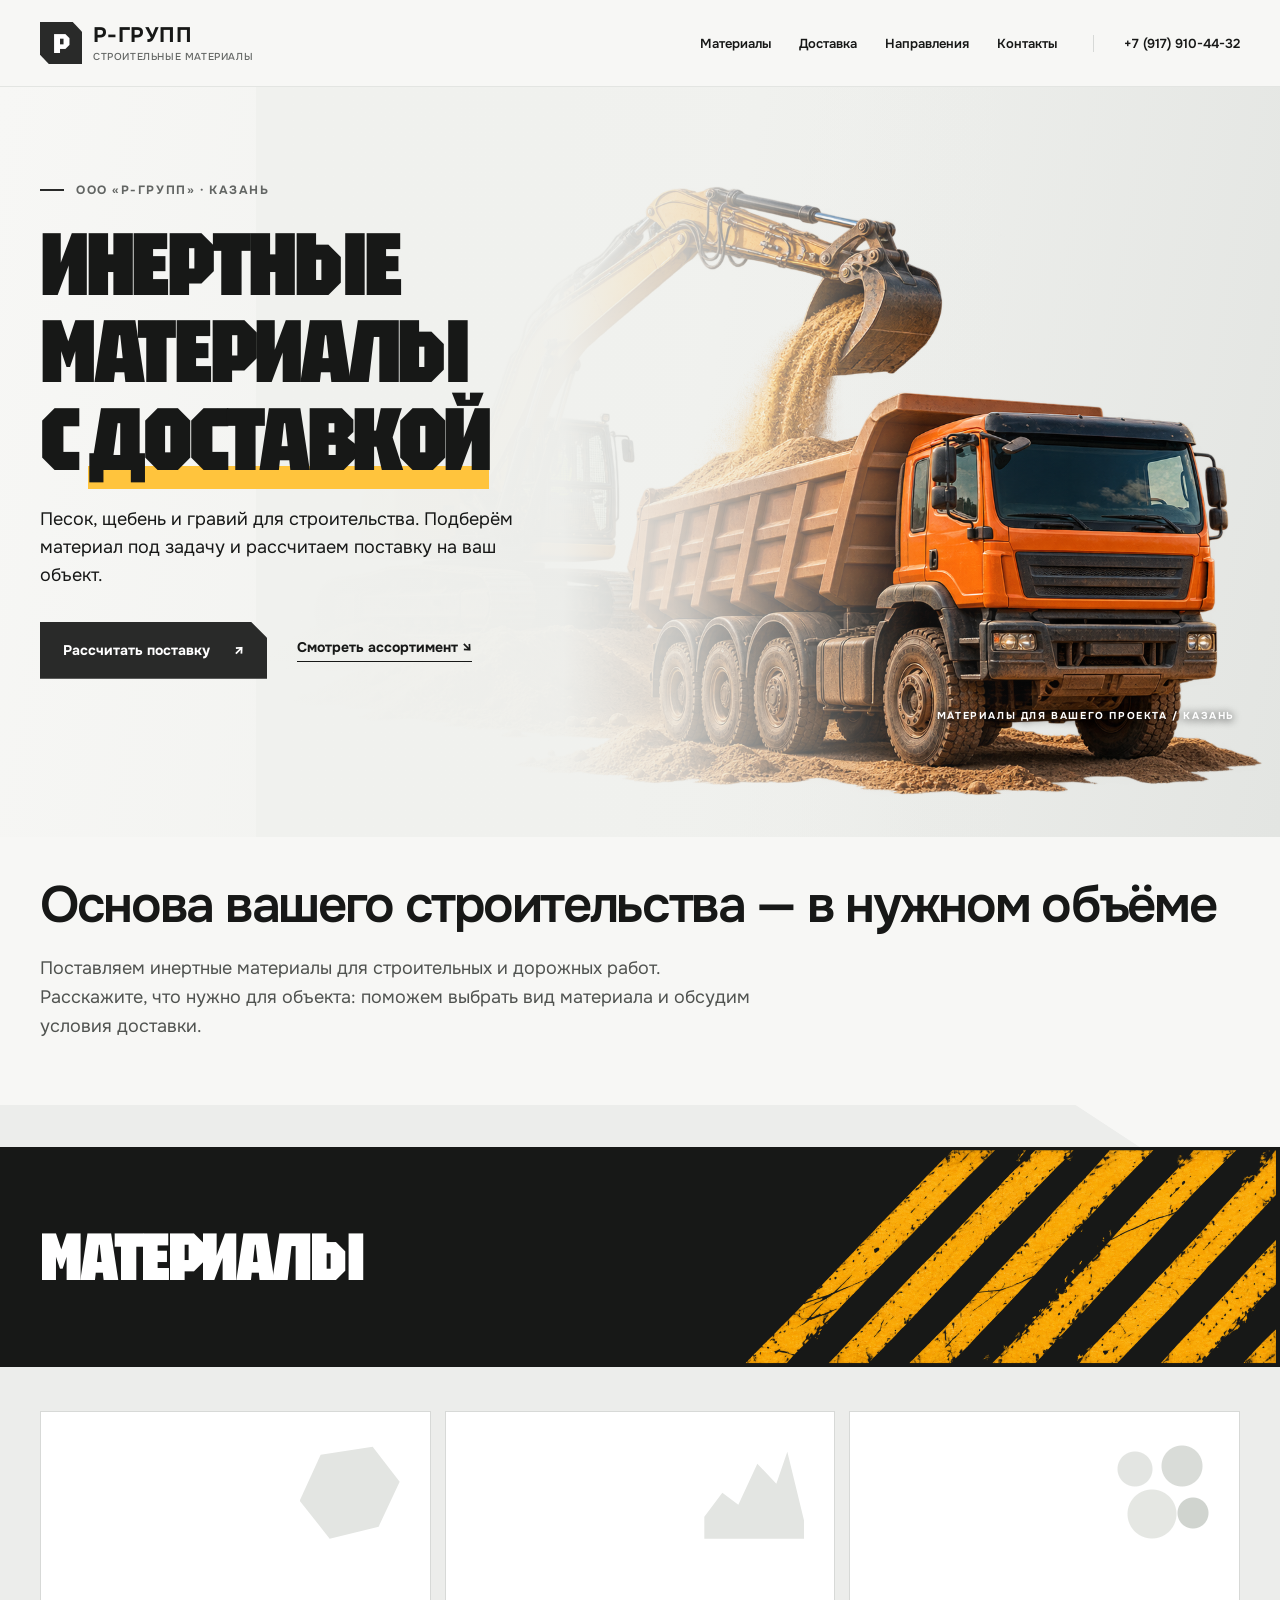
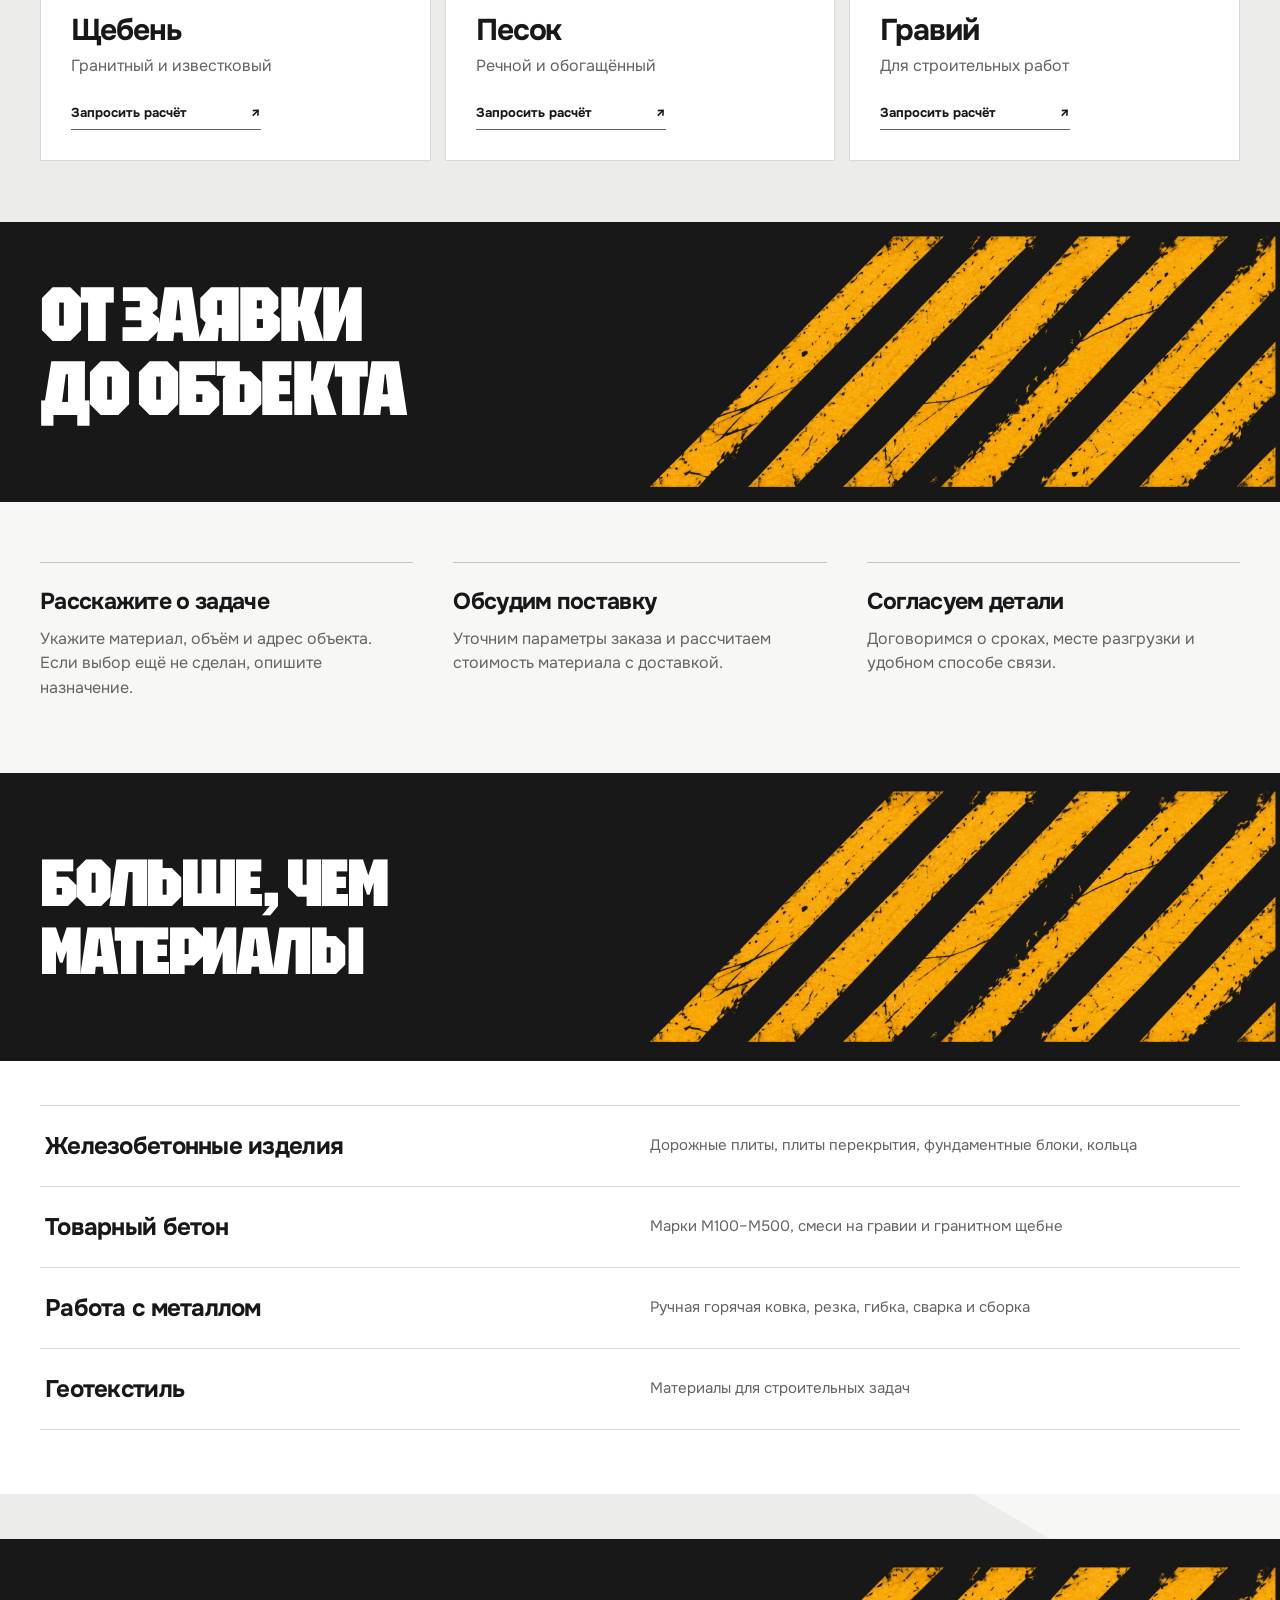
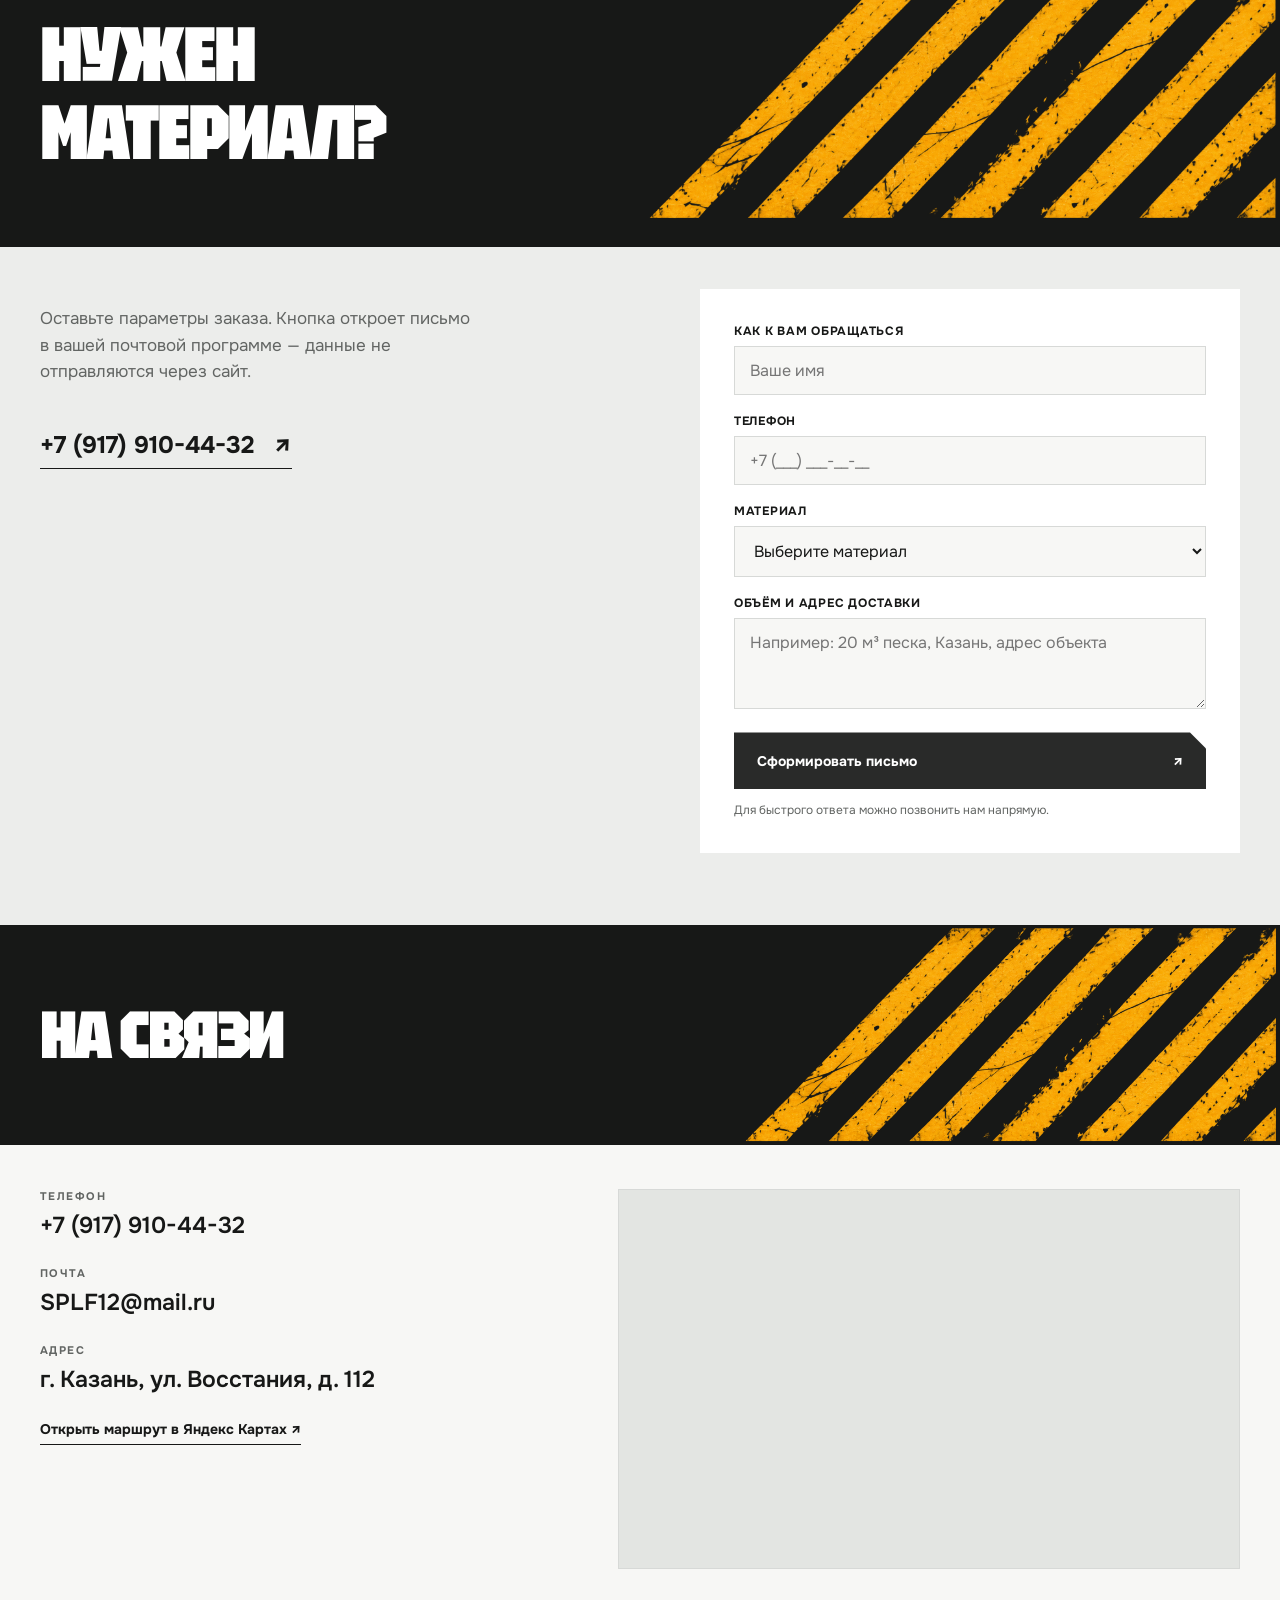
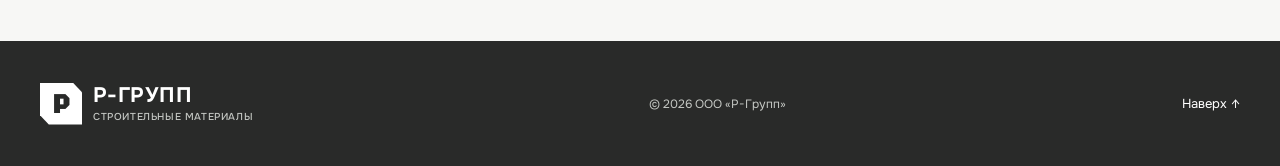
<file: index.html>
<!doctype html>
<html lang="ru">
<head>
  <meta charset="utf-8">
  <meta name="viewport" content="width=device-width, initial-scale=1">
  <meta name="theme-color" content="#f7f7f5">
  <meta name="description" content="Поставка песка, щебня и гравия с доставкой по Казани. ООО «Р-Групп»: подбор материала и расчёт поставки под вашу задачу.">
  <title>Инертные материалы с доставкой в Казани — Р-Групп</title>
  <link rel="preconnect" href="https://fonts.googleapis.com">
  <link rel="preconnect" href="https://fonts.gstatic.com" crossorigin>
  <link href="https://fonts.googleapis.com/css2?family=Onest:wght@400;500;600;700&family=Tektur:wdth,wght@75,900&display=swap" rel="stylesheet">
  <link rel="stylesheet" href="styles.css">
  <script src="script.js" defer></script>
</head>
<body>
  <a class="skip-link" href="#main">К содержанию</a>
  <header class="site-header" id="top">
    <div class="container header-inner">
      <a class="brand" href="#top" aria-label="Р-Групп — на главную"><span class="brand-symbol" aria-hidden="true">Р</span><span class="brand-word">Р-ГРУПП<small>Строительные материалы</small></span></a>
      <nav class="desktop-nav" aria-label="Основная навигация">
        <a href="#materials">Материалы</a><a href="#delivery">Доставка</a><a href="#directions">Направления</a><a href="#contacts">Контакты</a>
      </nav>
      <a class="header-phone" href="tel:+79179104432">+7 (917) 910-44-32</a>
      <button class="menu-button" type="button" aria-controls="mobile-nav" aria-expanded="false" aria-label="Открыть меню"><span></span><span></span><span></span></button>
    </div>
    <nav class="mobile-nav" id="mobile-nav" aria-label="Мобильная навигация" hidden>
      <a href="#materials">Материалы</a><a href="#delivery">Доставка</a><a href="#directions">Направления</a><a href="#contacts">Контакты</a><a href="tel:+79179104432">+7 (917) 910-44-32</a>
    </nav>
  </header>

  <main id="main">
    <section class="hero" aria-labelledby="hero-title">
      <div class="hero-copy container">
        <div class="eyebrow"><span class="eyebrow-line"></span> ООО «Р-ГРУПП» · КАЗАНЬ</div>
        <h1 id="hero-title">ИНЕРТНЫЕ<br>МАТЕРИАЛЫ<br>С <span class="signal-word">ДОСТАВКОЙ</span></h1>
        <p>Песок, щебень и гравий для строительства. Подберём материал под задачу и рассчитаем поставку на ваш объект.</p>
        <div class="hero-actions"><a class="button button-dark" href="#request">Рассчитать поставку <span aria-hidden="true">↗</span></a><a class="text-link" href="#materials">Смотреть ассортимент <span aria-hidden="true">↘</span></a></div>
      </div>
      <div class="hero-visual"><img src="assets/excavator-truck.png" alt="Экскаватор загружает песок в самосвал" fetchpriority="high"><div class="hero-image-caption">МАТЕРИАЛЫ ДЛЯ ВАШЕГО ПРОЕКТА / КАЗАНЬ</div></div>
      <div class="hero-edge" aria-hidden="true"></div>
    </section>

    <section class="intro section" aria-labelledby="intro-title">
      <div class="container intro-grid"><div><h2 id="intro-title" class="intro-heading">Основа вашего строительства — <span>в нужном объёме</span></h2><p class="intro-text">Поставляем инертные материалы для строительных и дорожных работ. Расскажите, что нужно для объекта: поможем выбрать вид материала и обсудим условия доставки.</p></div></div>
    </section>

    <section class="materials section" id="materials" aria-labelledby="materials-title">
      <div class="container"><div class="section-heading"><h2 id="materials-title">МАТЕРИАЛЫ</h2></div>
        <div class="material-grid">
          <article class="material-card"><div class="card-top"><span class="card-glyph card-glyph-stone" aria-hidden="true"></span></div><div><h3>Щебень</h3><p>Гранитный и известковый</p><a href="#request" data-material="Щебень">Запросить расчёт <span aria-hidden="true">↗</span></a></div></article>
          <article class="material-card"><div class="card-top"><span class="card-glyph card-glyph-sand" aria-hidden="true"></span></div><div><h3>Песок</h3><p>Речной и обогащённый</p><a href="#request" data-material="Песок">Запросить расчёт <span aria-hidden="true">↗</span></a></div></article>
          <article class="material-card"><div class="card-top"><span class="card-glyph card-glyph-gravel" aria-hidden="true"></span></div><div><h3>Гравий</h3><p>Для строительных работ</p><a href="#request" data-material="Гравий">Запросить расчёт <span aria-hidden="true">↗</span></a></div></article>
        </div>
      </div>
    </section>

    <section class="delivery section" id="delivery" aria-labelledby="delivery-title"><div class="dark-heading"><div class="container"><h2 id="delivery-title">ОТ ЗАЯВКИ<br>ДО ОБЪЕКТА</h2></div></div><div class="container"><div class="steps"><div class="step"><h3>Расскажите о задаче</h3><p>Укажите материал, объём и адрес объекта. Если выбор ещё не сделан, опишите назначение.</p></div><div class="step"><h3>Обсудим поставку</h3><p>Уточним параметры заказа и рассчитаем стоимость материала с доставкой.</p></div><div class="step"><h3>Согласуем детали</h3><p>Договоримся о сроках, месте разгрузки и удобном способе связи.</p></div></div></div></section>

    <section class="directions section" id="directions" aria-labelledby="directions-title"><div class="container"><div class="section-heading"><h2 id="directions-title">БОЛЬШЕ, ЧЕМ<br>МАТЕРИАЛЫ</h2></div><div class="directions-list"><div><h3>Железобетонные изделия</h3><p>Дорожные плиты, плиты перекрытия, фундаментные блоки, кольца</p></div><div><h3>Товарный бетон</h3><p>Марки М100–М500, смеси на гравии и гранитном щебне</p></div><div><h3>Работа с металлом</h3><p>Ручная горячая ковка, резка, гибка, сварка и сборка</p></div><div><h3>Геотекстиль</h3><p>Материалы для строительных задач</p></div></div></div></section>

    <section class="request-section section" id="request" aria-labelledby="request-title"><div class="container"><div class="section-heading"><h2 id="request-title">НУЖЕН<br>МАТЕРИАЛ?</h2></div><div class="request-grid"><div><p>Оставьте параметры заказа. Кнопка откроет письмо в вашей почтовой программе — данные не отправляются через сайт.</p><a class="request-phone" href="tel:+79179104432">+7 (917) 910-44-32 <span aria-hidden="true">↗</span></a></div><form id="request-form" class="request-form"><label for="name">Как к вам обращаться</label><input id="name" name="name" type="text" autocomplete="name" required placeholder="Ваше имя"><label for="phone">Телефон</label><input id="phone" name="phone" type="tel" autocomplete="tel" required inputmode="tel" placeholder="+7 (___) ___-__-__"><label for="material">Материал</label><select id="material" name="material" required><option value="">Выберите материал</option><option>Щебень</option><option>Песок</option><option>Гравий</option><option>Нужна консультация</option></select><label for="details">Объём и адрес доставки</label><textarea id="details" name="details" rows="3" placeholder="Например: 20 м³ песка, Казань, адрес объекта"></textarea><button type="submit" class="button button-dark">Сформировать письмо <span aria-hidden="true">↗</span></button><p class="form-note" id="form-status" role="status">Для быстрого ответа можно позвонить нам напрямую.</p></form></div></div></section>

    <section class="contacts section" id="contacts" aria-labelledby="contacts-title"><div class="container"><div class="section-heading"><h2 id="contacts-title">НА СВЯЗИ</h2></div><div class="contacts-grid"><div class="contact-details"><div><span>ТЕЛЕФОН</span><a href="tel:+79179104432">+7 (917) 910-44-32</a></div><div><span>ПОЧТА</span><a href="mailto:SPLF12@mail.ru">SPLF12@mail.ru</a></div><div><span>АДРЕС</span><address>г. Казань, ул. Восстания, д. 112</address></div><a class="map-link" href="https://yandex.ru/maps/?text=%D0%9A%D0%B0%D0%B7%D0%B0%D0%BD%D1%8C%2C%20%D1%83%D0%BB%D0%B8%D1%86%D0%B0%20%D0%92%D0%BE%D1%81%D1%81%D1%82%D0%B0%D0%BD%D0%B8%D1%8F%2C%20112" target="_blank" rel="noopener noreferrer">Открыть маршрут в Яндекс Картах ↗</a></div><div class="map-wrap"><iframe title="Карта: Казань, улица Восстания, 112" src="https://yandex.ru/map-widget/v1/?text=%D0%9A%D0%B0%D0%B7%D0%B0%D0%BD%D1%8C%2C%20%D1%83%D0%BB%D0%B8%D1%86%D0%B0%20%D0%92%D0%BE%D1%81%D1%81%D1%82%D0%B0%D0%BD%D0%B8%D1%8F%2C%20112&z=15" loading="lazy" referrerpolicy="no-referrer-when-downgrade"></iframe></div></div></div></section>
  </main>
  <footer class="footer"><div class="container footer-inner"><a class="brand brand-footer" href="#top"><span class="brand-symbol" aria-hidden="true">Р</span><span class="brand-word">Р-ГРУПП<small>Строительные материалы</small></span></a><span>© <span id="year">2026</span> ООО «Р-Групп»</span><a href="#top">Наверх ↑</a></div></footer>
</body>
</html>
</file>
<file: styles.css>
:root{--page:#f7f7f5;--white:#fff;--soft:#ecedeb;--soft-deep:#e3e5e2;--ink:#171817;--muted:#626563;--line:#d7d9d7;--accent:#ffc43d;--dark:#292a29;--font-display:'Tektur','Arial Narrow',sans-serif;--font-body:'Onest',Arial,sans-serif}
*{box-sizing:border-box}html{scroll-behavior:smooth}body{margin:0;color:var(--ink);background:var(--page);font-family:var(--font-body);-webkit-font-smoothing:antialiased}button,input,select,textarea{font:inherit}a{color:inherit}img{display:block;max-width:100%}.container{width:min(100% - 80px,1320px);margin-inline:auto}.skip-link{position:absolute;top:-100px;left:16px;z-index:50;padding:12px 16px;background:#fff}.skip-link:focus{top:12px}:focus-visible{outline:3px solid #292a29;outline-offset:4px}
.site-header{position:relative;z-index:10;background:rgba(247,247,245,.98);border-bottom:1px solid #e3e5e2}.header-inner{height:86px;display:flex;align-items:center;gap:36px}.brand{display:inline-flex;align-items:center;gap:11px;text-decoration:none;flex:none}.brand-symbol{display:grid;place-items:center;width:42px;height:42px;background:var(--dark);color:#fff;font:900 27px/1 var(--font-display);clip-path:polygon(0 0,78% 0,100% 23%,100% 100%,21% 100%,0 78%)}.brand-word{font:700 21px/1 var(--font-body);letter-spacing:.02em;white-space:nowrap}.brand-word small{display:block;margin-top:5px;color:var(--muted);font:500 10px/1.1 var(--font-body);letter-spacing:.06em;text-transform:uppercase}.desktop-nav{display:flex;gap:28px;align-items:center;margin-left:auto}.desktop-nav a,.header-phone{font-size:13px;font-weight:600;text-decoration:none;white-space:nowrap}.desktop-nav a:hover,.header-phone:hover,.text-link:hover,.map-link:hover{color:#292a29}.header-phone{border-left:1px solid var(--line);padding-left:30px}.menu-button,.mobile-nav{display:none}
.hero{position:relative;min-height:750px;overflow:hidden;background:linear-gradient(100deg,#f7f7f5 0%,#f0f1ee 54%,#e3e5e2 100%)}.hero-copy{position:relative;z-index:2;padding-top:95px;padding-bottom:150px}.eyebrow{margin:0;color:#626563;font-size:12px;line-height:1.4;font-weight:700;letter-spacing:.13em}.eyebrow{display:flex;align-items:center;gap:12px}.eyebrow-line{width:24px;height:2px;background:#292a29}.hero h1,.section-heading h2,.dark-heading h2,.request-section h2{font-family:var(--font-display);font-weight:900;font-variation-settings:'wdth' 75,'wght' 900;letter-spacing:-.038em;text-transform:uppercase}.hero h1{margin:22px 0 23px;font-size:clamp(56px,6.9vw,106px);line-height:.99}.hero h1 span{color:inherit;background:linear-gradient(transparent 74%,var(--accent) 74% 94%,transparent 94%);box-decoration-break:clone;-webkit-box-decoration-break:clone}.hero-copy>p{max-width:480px;margin:0;font-size:18px;line-height:1.55}.hero-actions{display:flex;align-items:center;gap:30px;margin-top:32px}.button{display:inline-flex;align-items:center;justify-content:space-between;gap:24px;min-height:57px;padding:16px 23px;text-decoration:none;border:0;cursor:pointer;font-size:14px;font-weight:700;transition:background .2s,transform .2s}.button:hover{transform:translateY(-2px)}.button-dark{background:var(--dark);color:#fff;clip-path:polygon(0 0,calc(100% - 16px) 0,100% 16px,100% 100%,0 100%)}.button-dark:hover{background:#414341}.text-link{font-size:14px;font-weight:700;text-decoration:none;border-bottom:1px solid;padding-bottom:5px}.hero-visual{position:absolute;z-index:1;right:0;top:0;width:59%;height:100%}.hero-visual:before{content:"";position:absolute;z-index:1;inset:0;background:linear-gradient(90deg,#f0f1ee 0%,rgba(240,241,238,.85) 13%,rgba(240,241,238,.05) 43%,rgba(240,241,238,0) 70%)}.hero-visual img{width:100%;height:100%;object-fit:cover;object-position:57% 53%}.hero-image-caption{position:absolute;z-index:2;right:45px;bottom:86px;color:#fff;font-size:10px;letter-spacing:.16em;font-weight:700;text-shadow:0 1px 8px #000}.hero-edge{position:absolute;z-index:3;bottom:-1px;left:0;right:0;height:95px;background:var(--page);clip-path:polygon(0 70%,52% 70%,58% 0,100% 0,100% 100%,0 100%)}
.section{padding:90px 0}.intro{padding-top:64px;padding-bottom:120px}.intro-grid{display:block}.intro-heading{margin:0;font-size:clamp(34px,4vw,60px);line-height:1.12;letter-spacing:-.045em;font-weight:600}.intro-heading span{color:inherit}.intro-text{max-width:710px;margin:27px 0 0;color:#505350;font-size:18px;line-height:1.6}
.materials{background:#ecedeb;clip-path:polygon(0 0,84% 0,89% 42px,100% 42px,100% 100%,0 100%);padding-top:114px;padding-bottom:126px}.section-heading{margin-bottom:44px}.section-heading h2{margin:0;font-size:clamp(44px,5.2vw,78px);line-height:1.02}.material-grid{display:grid;grid-template-columns:repeat(3,1fr);gap:14px}.material-card{min-height:350px;padding:27px 30px 30px;background:var(--white);display:flex;flex-direction:column;justify-content:space-between;border:1px solid #d7d9d7;transition:transform .2s,box-shadow .2s}.material-card:hover{transform:translateY(-4px);box-shadow:0 15px 30px rgba(41,42,41,.08)}.card-top{display:flex;justify-content:flex-end;color:#626563;font-size:12px;font-weight:700}.card-glyph{display:block;width:100px;height:100px;background:#e3e5e2}.card-glyph-stone{clip-path:polygon(21% 16%,73% 8%,100% 43%,79% 88%,30% 100%,0 62%)}.card-glyph-sand{clip-path:polygon(0 78%,18% 54%,34% 66%,53% 25%,72% 45%,83% 13%,100% 83%,100% 100%,0 100%)}.card-glyph-gravel{background:radial-gradient(circle at 26% 30%,#e3e5e2 0 17px,transparent 18px),radial-gradient(circle at 73% 27%,#d9dcd8 0 20px,transparent 21px),radial-gradient(circle at 43% 75%,#e5e7e3 0 24px,transparent 25px),radial-gradient(circle at 84% 74%,#d0d4cf 0 15px,transparent 16px)}.material-card h3{margin:0 0 6px;font-size:30px;letter-spacing:-.035em}.material-card p{margin:0 0 28px;color:#626563;font-size:16px}.material-card a{display:flex;justify-content:space-between;max-width:190px;padding-bottom:8px;border-bottom:1px solid #626563;text-decoration:none;font-size:13px;font-weight:700}.material-card a:hover{color:#292a29}
.delivery{position:relative;background:var(--page);padding-top:0;padding-bottom:130px}.dark-heading{position:relative;z-index:2;margin-top:-65px;padding:55px 0 76px;overflow:hidden;background:var(--ink);color:#fff}.dark-heading h2{font-size:clamp(48px,6vw,86px);line-height:.97;margin:0}.steps{display:grid;grid-template-columns:repeat(3,1fr);gap:40px;padding-top:60px}.step{border-top:1px solid #c2c6c0;padding-top:24px}.step h3{font-size:23px;letter-spacing:-.03em;margin:0 0 11px}.step p{margin:0;color:#626563;line-height:1.55;font-size:16px;max-width:340px}
.directions{background:#fff;padding-top:110px;padding-bottom:120px}.directions-list{border-top:1px solid var(--line)}.directions-list>div{display:grid;grid-template-columns:1fr 1fr;gap:20px;align-items:center;padding:25px 5px;border-bottom:1px solid var(--line)}.directions-list h3{margin:0;font-size:24px;letter-spacing:-.03em}.directions-list p{margin:0;color:#626563;font-size:15px;line-height:1.45}
.request-section{background:var(--soft);clip-path:polygon(0 0,76% 0,82% 45px,100% 45px,100% 100%,0 100%);padding-top:115px;padding-bottom:115px}.request-grid{display:grid;grid-template-columns:1fr 1fr;gap:10%}.request-section h2{font-size:clamp(54px,6vw,86px);line-height:.98;margin:20px 0 28px}.request-grid>div>p:not(.section-index){max-width:430px;font-size:17px;line-height:1.55;color:#626563}.request-phone{display:inline-flex;gap:20px;margin-top:28px;text-decoration:none;border-bottom:1px solid;font-size:24px;font-weight:700;padding-bottom:8px}.request-form{display:flex;flex-direction:column;padding:34px;background:#fff}.request-form label{margin:0 0 7px;font-size:12px;font-weight:700;text-transform:uppercase;letter-spacing:.06em}.request-form input,.request-form select,.request-form textarea{width:100%;margin-bottom:18px;border:1px solid #d7d9d7;background:#f7f7f5;border-radius:0;padding:13px 15px;color:var(--ink);outline:none}.request-form input:focus,.request-form select:focus,.request-form textarea:focus{border-color:#292a29;box-shadow:0 0 0 2px rgba(41,42,41,.14)}.request-form textarea{resize:vertical;min-height:85px}.request-form .button{width:100%;margin-top:5px}.form-note{margin:13px 0 0;color:#626563;font-size:12px;line-height:1.4}
.contacts{padding-top:110px;padding-bottom:120px}.contacts-grid{display:grid;grid-template-columns:1fr 1.2fr;gap:60px}.contact-details{display:flex;flex-direction:column;gap:26px}.contact-details>div{display:flex;flex-direction:column;gap:8px}.contact-details span{font-size:11px;font-weight:700;color:#626563;letter-spacing:.13em}.contact-details a:not(.map-link),.contact-details address{font-style:normal;font-size:23px;font-weight:600;text-decoration:none}.map-link{font-size:14px;font-weight:700;text-decoration:none;border-bottom:1px solid;width:max-content;padding-bottom:6px}.map-wrap{height:380px;background:#e3e5e2;border:1px solid #d7d9d7}.map-wrap iframe{width:100%;height:100%;border:0}.footer{background:#292a29;color:#fff}.footer-inner{min-height:125px;display:flex;align-items:center;justify-content:space-between;gap:25px}.brand-footer .brand-symbol{background:#fff;color:#292a29}.brand-footer .brand-word small{color:#c5c8c4}.footer-inner>span{font-size:12px;color:#c5c8c4}.footer-inner>a:last-child{font-size:13px;text-decoration:none}
@media(max-width:1150px){.desktop-nav{gap:15px}.header-inner{gap:20px}.header-phone{padding-left:18px}.hero h1{font-size:clamp(55px,7vw,78px)}.hero-visual{width:62%}}
@media(max-width:850px){.container{width:min(100% - 44px,1320px)}.header-inner{height:72px}.desktop-nav,.header-phone{display:none}.menu-button{display:flex;flex-direction:column;justify-content:center;gap:5px;width:44px;height:44px;margin-left:auto;padding:10px;border:0;background:transparent;cursor:pointer}.menu-button span{display:block;height:2px;background:var(--ink);width:100%}.mobile-nav:not([hidden]){display:flex;flex-direction:column;padding:10px 22px 25px;background:#f7f7f5;box-shadow:0 12px 20px rgba(0,0,0,.08)}.mobile-nav a{padding:13px 0;text-decoration:none;border-bottom:1px solid var(--line);font-weight:600}.hero{min-height:820px}.hero-copy{padding-top:65px;padding-bottom:400px}.hero h1{font-size:clamp(52px,9vw,75px)}.hero-visual{top:auto;bottom:0;width:100%;height:430px}.hero-visual:before{background:linear-gradient(180deg,#ecedeb 0%,rgba(236,237,235,.05) 35%)}.hero-edge{height:65px;clip-path:polygon(0 55%,48% 55%,58% 0,100% 0,100% 100%,0 100%)}.intro-grid{grid-template-columns:1fr;gap:20px}.material-grid{grid-template-columns:repeat(2,1fr)}.material-card:last-child{grid-column:span 2;min-height:245px}.steps{gap:20px}.directions-list>div{grid-template-columns:1fr;align-items:start}.directions-list p{grid-column:1}.request-grid{gap:4%}.contacts-grid{gap:30px}}
@media(max-width:600px){.container{width:min(100% - 34px,1320px)}.brand-symbol{width:37px;height:37px;font-size:24px}.brand-word{font-size:17px}.brand-word small{font-size:8px}.hero{min-height:790px}.hero-copy{padding-top:45px;padding-bottom:365px}.eyebrow{font-size:10px}.hero h1{font-size:clamp(42px,11.5vw,62px);margin:18px 0}.hero-copy>p{font-size:15px;max-width:340px}.hero-actions{gap:20px;align-items:flex-start;flex-direction:column;margin-top:23px}.hero-visual{height:365px}.hero-visual img{object-position:55% 50%}.hero-image-caption{right:20px;bottom:65px;font-size:8px}.hero-edge{height:65px}.section{padding:75px 0}.intro{padding:55px 0 90px}.intro-heading{font-size:34px}.intro-text{font-size:16px}.section-heading{display:block;margin-bottom:30px}.section-heading h2{font-size:43px}.materials{padding-top:93px;padding-bottom:110px;clip-path:polygon(0 0,79% 0,86% 28px,100% 28px,100% 100%,0 100%)}.material-grid{grid-template-columns:1fr;gap:10px}.material-card,.material-card:last-child{grid-column:auto;min-height:245px}.card-glyph{width:75px;height:75px}.material-card h3{font-size:26px}.delivery{padding-top:0;padding-bottom:85px}.dark-heading{margin-top:-55px;padding:42px 0 65px}.dark-heading h2{font-size:clamp(43px,11vw,62px)}.steps{grid-template-columns:1fr;padding-top:25px;gap:25px}.step h3{font-size:21px;margin:0 0 8px}.step p{font-size:15px}.directions{padding-top:80px;padding-bottom:85px}.directions-list>div{grid-template-columns:1fr;gap:12px;padding:22px 0}.directions-list h3{font-size:19px}.directions-list p{font-size:14px}.request-section{padding-top:100px;padding-bottom:85px;clip-path:polygon(0 0,78% 0,87% 29px,100% 29px,100% 100%,0 100%)}.request-grid{grid-template-columns:1fr;gap:32px}.request-section h2{font-size:58px}.request-grid>div>p:not(.section-index){font-size:15px}.request-phone{font-size:20px;margin-top:14px}.request-form{padding:23px}.contacts{padding-top:85px;padding-bottom:85px}.contacts-grid{grid-template-columns:1fr;gap:32px}.contact-details{gap:22px}.contact-details a:not(.map-link),.contact-details address{font-size:20px}.map-wrap{height:300px}.footer-inner{min-height:170px;align-items:flex-start;justify-content:center;flex-direction:column;gap:12px;padding:25px 0}.footer-inner>span{order:3}}
@media(prefers-reduced-motion:reduce){html{scroll-behavior:auto}.button,.material-card{transition:none}}



/* Shared full-width rectangular title band with gold diagonal artwork on the right. */
.section-heading{position:relative;overflow:hidden;width:100vw;margin-left:calc(50% - 50vw);margin-bottom:44px;padding:76px max(40px,calc((100vw - 1320px)/2));background:var(--ink);color:#fff}
.section-heading h2,.request-section .section-heading h2{margin:0;color:#fff;line-height:1.02}
.request-section .section-heading{margin-bottom:42px}
.request-grid{align-items:start}
@media(max-width:850px){.section-heading{padding-inline:22px}}
@media(max-width:600px){.section-heading{padding:55px 40px 55px 17px;margin-bottom:32px}.request-section .section-heading{margin-bottom:32px}.request-section .section-heading h2{font-size:clamp(43px,11vw,62px)}}
.section-heading::before,.dark-heading::before{content:"";position:absolute;top:50%;right:0;height:min(100%,20.24vw);aspect-ratio:1971 / 798;transform:translateY(-50%);background:url('assets/gold-diagonal-stripes.png') center / contain no-repeat;pointer-events:none}
.section-heading h2,.dark-heading h2{position:relative;z-index:1}
@media(max-width:600px){.section-heading::before,.dark-heading::before{height:min(100%,15.39vw)}}
@media(max-width:600px){
  .hero{min-height:0}
  .hero-copy{padding-bottom:calc(100vw * 2 / 3 + 30px)}
  .hero-visual{height:calc(100vw * 2 / 3)}
  .hero-visual img{object-fit:contain;object-position:center bottom}
  .hero-image-caption{bottom:35px}
  .hero-edge{height:35px}
}
@media(min-width:851px){
  .hero-visual{width:80%}
  .hero-visual img{object-fit:contain;object-position:right bottom}
  .hero-visual:before{background:linear-gradient(90deg,#f0f1ee 0%,rgba(240,241,238,.98) 30%,rgba(240,241,238,.8) 42%,rgba(240,241,238,.05) 65%,transparent 80%)}
  .hero-image-caption{bottom:115px}
}
.hero-edge{display:none}
.intro{padding-top:40px;padding-bottom:70px}
.intro-text{margin-top:20px}
@media(max-width:600px){.intro{padding-top:36px;padding-bottom:60px}}
@media(max-width:600px){
  .section-heading{padding:22px 17px}
  .dark-heading{padding:22px 0}
  .section-heading::before,.dark-heading::before{
    top:50%;right:0;height:min(100%,26vw);transform:translateY(-50%);
    -webkit-mask-image:linear-gradient(90deg,transparent 0%,rgba(0,0,0,.15) 65%,#000 100%);
    mask-image:linear-gradient(90deg,transparent 0%,rgba(0,0,0,.15) 65%,#000 100%);
  }
}

/* Keep section transitions compact while retaining the diagonal entry cuts. */
.intro{padding-bottom:64px}
.materials{padding-top:42px}
.delivery{padding-bottom:72px}
.directions{padding-top:0;padding-bottom:64px}
.request-section{padding-top:45px;padding-bottom:72px}
.contacts{padding-top:0;padding-bottom:72px}
@media(max-width:600px){
  .intro{padding-bottom:52px}
  .materials{padding-top:28px}
  .delivery{padding-bottom:56px}
  .directions{padding-bottom:56px}
  .request-section{padding-top:29px;padding-bottom:56px}
  .contacts{padding-bottom:56px}
}
</file>
